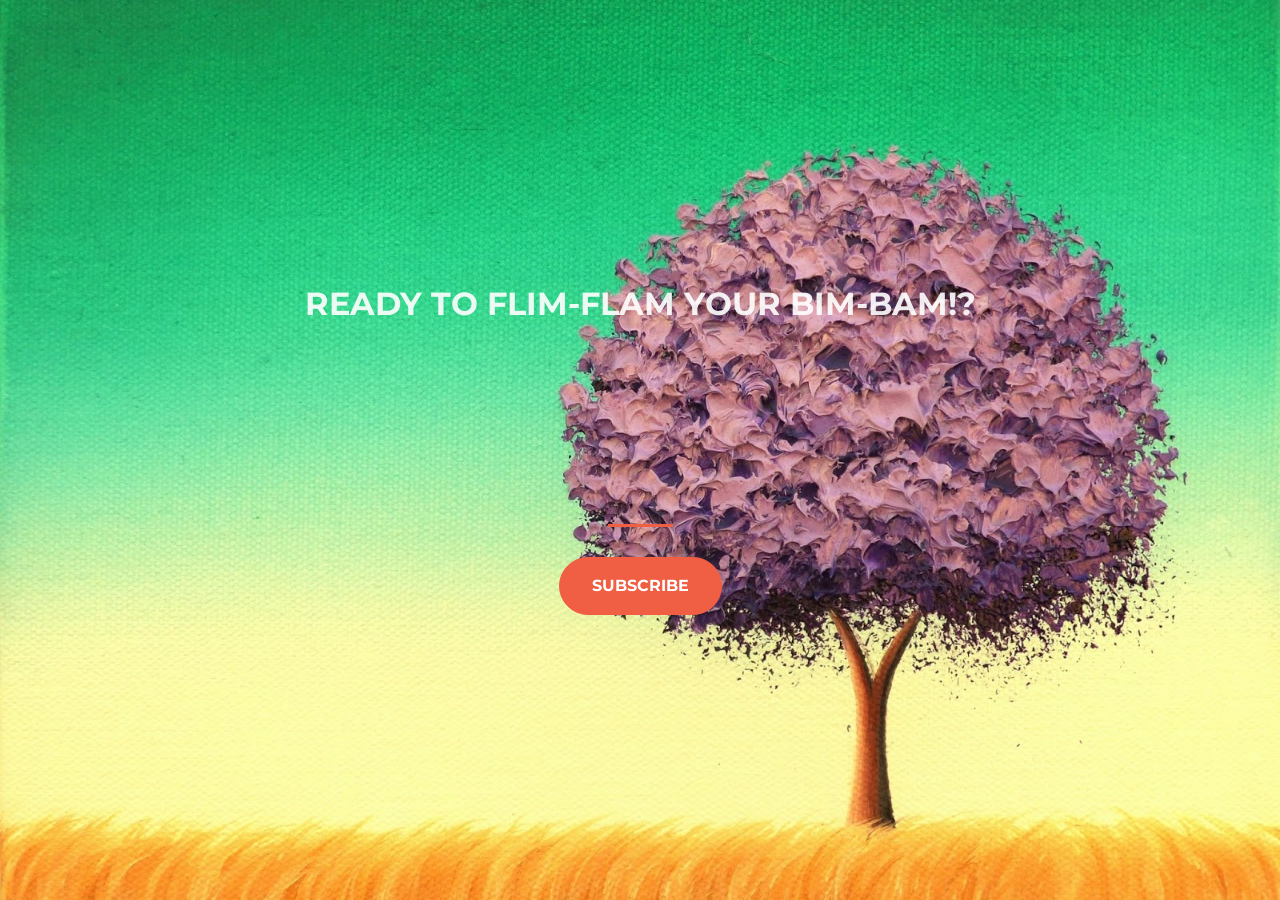
<file: index.html>
<!DOCTYPE html>
<html>
<head>
	<title>Startup</title>
	<link href="https://fonts.googleapis.com/css?family=Montserrat" rel="stylesheet">
  <link rel="stylesheet" href="https://stackpath.bootstrapcdn.com/bootstrap/4.1.0/css/bootstrap.min.css" integrity="sha384-9gVQ4dYFwwWSjIDZnLEWnxCjeSWFphJiwGPXr1jddIhOegiu1FwO5qRGvFXOdJZ4" crossorigin="anonymous">
	<link rel="stylesheet" type="text/css" href="styleboy2.css">

</head>
<body>
	<header class="startup text-center text-white d-flex">
      <div class="container my-auto">
        <div class="row">
          <div class="col-lg-12 my-auto">
            <h1 class="text-uppercase faded">
              <strong>Ready to flim-flam your Bim-Bam!?</strong>
            </h1>
            <hr>
          </div>
          <div class="col-lg-12 my-auto">
            <!-- Begin MailChimp Signup Form -->
<link href="//cdn-images.mailchimp.com/embedcode/slim-10_7.css" rel="stylesheet" type="text/css">
<style type="text/css">
  #mc_embed_signup{clear:left; font:14px Helvetica,Arial,sans-serif; }
  /* Add your own MailChimp form style overrides in your site stylesheet or in this style block.
     We recommend moving this block and the preceding CSS link to the HEAD of your HTML file. */
</style>
<div id="mc_embed_signup">
<form action="https://benjaminewing.us18.list-manage.com/subscribe/post?u=36c55457e4a253b37abeaa65b&amp;id=ad721c3655" method="post" id="mc-embedded-subscribe-form" name="mc-embedded-subscribe-form" class="validate" target="_blank" novalidate>
    <div id="mc_embed_signup_scroll">
    <!-- real people should not fill this in and expect good things - do not remove this or risk form bot signups-->
    <div style="position: absolute; left: -5000px;" aria-hidden="true"><input type="text" name="b_36c55457e4a253b37abeaa65b_ad721c3655" tabindex="-1" value=""></div>
    <div class="clear"><input class="btn btn-primary btn-xl" type="submit" value="Subscribe" name="subscribe" id="mc-embedded-subscribe" class="button"></div>
    </div>
</form>
</div>

<!--End mc_embed_signup-->
          </div>
        </div>
      </div>
    </header>

	
	<script src="https://code.jquery.com/jquery-3.3.1.slim.min.js" integrity="sha384-q8i/X+965DzO0rT7abK41JStQIAqVgRVzpbzo5smXKp4YfRvH+8abtTE1Pi6jizo" crossorigin="anonymous"></script>
	<script src="https://cdnjs.cloudflare.com/ajax/libs/popper.js/1.14.0/umd/popper.min.js" integrity="sha384-cs/chFZiN24E4KMATLdqdvsezGxaGsi4hLGOzlXwp5UZB1LY//20VyM2taTB4QvJ" crossorigin="anonymous"></script>
	<script src="https://stackpath.bootstrapcdn.com/bootstrap/4.1.0/js/bootstrap.min.js" integrity="sha384-uefMccjFJAIv6A+rW+L4AHf99KvxDjWSu1z9VI8SKNVmz4sk7buKt/6v9KI65qnm" crossorigin="anonymous"></script>
</body>
</html>
</file>
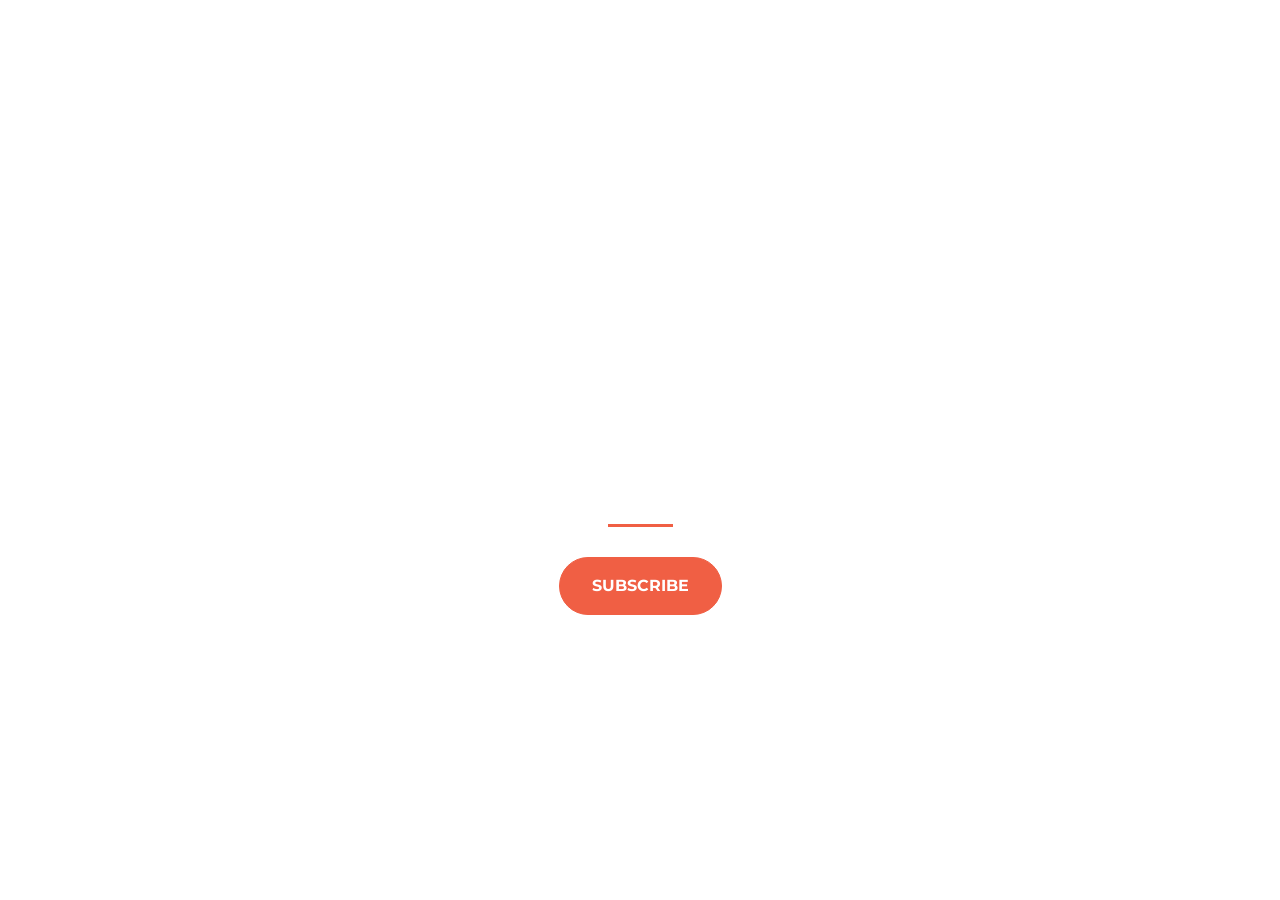
<file: bootstrap landing page.html>
<!DOCTYPE html>
<html>
<head>
	<title>Startup</title>
	<link href="https://fonts.googleapis.com/css?family=Montserrat" rel="stylesheet">
  <link rel="stylesheet" href="https://stackpath.bootstrapcdn.com/bootstrap/4.1.0/css/bootstrap.min.css" integrity="sha384-9gVQ4dYFwwWSjIDZnLEWnxCjeSWFphJiwGPXr1jddIhOegiu1FwO5qRGvFXOdJZ4" crossorigin="anonymous">
	<link rel="stylesheet" type="text/css" href="styleboy.css">

</head>
<body>
	<header class="startup text-center text-white d-flex">
      <div class="container my-auto">
        <div class="row">
          <div class="col-lg-12 my-auto">
            <h1 class="text-uppercase faded">
              <strong>Ready to flim-flam your Bim-Bam!?</strong>
            </h1>
            <hr>
          </div>
          <div class="col-lg-12 my-auto">
            <!-- Begin MailChimp Signup Form -->
<link href="//cdn-images.mailchimp.com/embedcode/slim-10_7.css" rel="stylesheet" type="text/css">
<style type="text/css">
  #mc_embed_signup{clear:left; font:14px Helvetica,Arial,sans-serif; }
  /* Add your own MailChimp form style overrides in your site stylesheet or in this style block.
     We recommend moving this block and the preceding CSS link to the HEAD of your HTML file. */
</style>
<div id="mc_embed_signup">
<form action="https://benjaminewing.us18.list-manage.com/subscribe/post?u=36c55457e4a253b37abeaa65b&amp;id=ad721c3655" method="post" id="mc-embedded-subscribe-form" name="mc-embedded-subscribe-form" class="validate" target="_blank" novalidate>
    <div id="mc_embed_signup_scroll">
    <!-- real people should not fill this in and expect good things - do not remove this or risk form bot signups-->
    <div style="position: absolute; left: -5000px;" aria-hidden="true"><input type="text" name="b_36c55457e4a253b37abeaa65b_ad721c3655" tabindex="-1" value=""></div>
    <div class="clear"><input class="btn btn-primary btn-xl" type="submit" value="Subscribe" name="subscribe" id="mc-embedded-subscribe" class="button"></div>
    </div>
</form>
</div>

<!--End mc_embed_signup-->
          </div>
        </div>
      </div>
    </header>

	
	<script src="https://code.jquery.com/jquery-3.3.1.slim.min.js" integrity="sha384-q8i/X+965DzO0rT7abK41JStQIAqVgRVzpbzo5smXKp4YfRvH+8abtTE1Pi6jizo" crossorigin="anonymous"></script>
	<script src="https://cdnjs.cloudflare.com/ajax/libs/popper.js/1.14.0/umd/popper.min.js" integrity="sha384-cs/chFZiN24E4KMATLdqdvsezGxaGsi4hLGOzlXwp5UZB1LY//20VyM2taTB4QvJ" crossorigin="anonymous"></script>
	<script src="https://stackpath.bootstrapcdn.com/bootstrap/4.1.0/js/bootstrap.min.js" integrity="sha384-uefMccjFJAIv6A+rW+L4AHf99KvxDjWSu1z9VI8SKNVmz4sk7buKt/6v9KI65qnm" crossorigin="anonymous"></script>
</body>
</html>
</file>
<file: styleboy2.css>
html, body {
	height: 100%;
	width: 100;
}

body {
	  font-family: 'Montserrat', sans-serif;
}

hr {
	max-width: 65px;
	border-width: 3px;
	border-color: #F05F44;
}

.faded {
	color: rgba(255, 255, 255, .9); 
}

header.startup {
  background-position: center;
  background-image: url("flimflam2.jpg");
  background-size: cover;
  height: 100%;
}

header.startup hr {
  margin-top: 200px;
  margin-bottom: 30px; 
}

header.startup h1 {
  font-size: 2rem; 
}

.btn {
  font-weight: 700;
  text-transform: uppercase;
  border-radius: 400px;
  font-family: 'Montserrat', sans-serif;
}

.btn-xl {
  padding: 1rem 2rem; 
}

.btn-primary {
  background-color: #F05F44;
  border-color: #F05F44; }

.btn-primary:hover {
  background-color: #ee4b08;
  border-color: #ee4b08;
  border-width: 5px;
  cursor: pointer;
}
</file>
<file: styleboy.css>
html, body {
	height: 100%;
	width: 100;
}

body {
	  font-family: 'Montserrat', sans-serif;
}

hr {
	max-width: 65px;
	border-width: 3px;
	border-color: #F05F44;
}

.faded {
	color: rgba(255, 255, 255, .9); 
}

header.startup {
  background-position: center;
  background-image: url("https://3.bp.blogspot.com/-GB4XpQCUHoc/Vuxh5kbaJ8I/AAAAAAAAD0A/Xb1MNVOWYr4rISwQX_WzY_OZ5tF8pliEQ/s1600/thisone.JPG");
  background-size: cover;
  height: 100%;
}

header.startup hr {
  margin-top: 200px;
  margin-bottom: 30px; 
}

header.startup h1 {
  font-size: 2rem; 
}

.btn {
  font-weight: 700;
  text-transform: uppercase;
  border-radius: 400px;
  font-family: 'Montserrat', sans-serif;
}

.btn-xl {
  padding: 1rem 2rem; 
}

.btn-primary {
  background-color: #F05F44;
  border-color: #F05F44; }

.btn-primary:hover {
  background-color: #ee4b08;
  border-color: #ee4b08;
  border-width: 5px;
  cursor: pointer;
}
</file>
